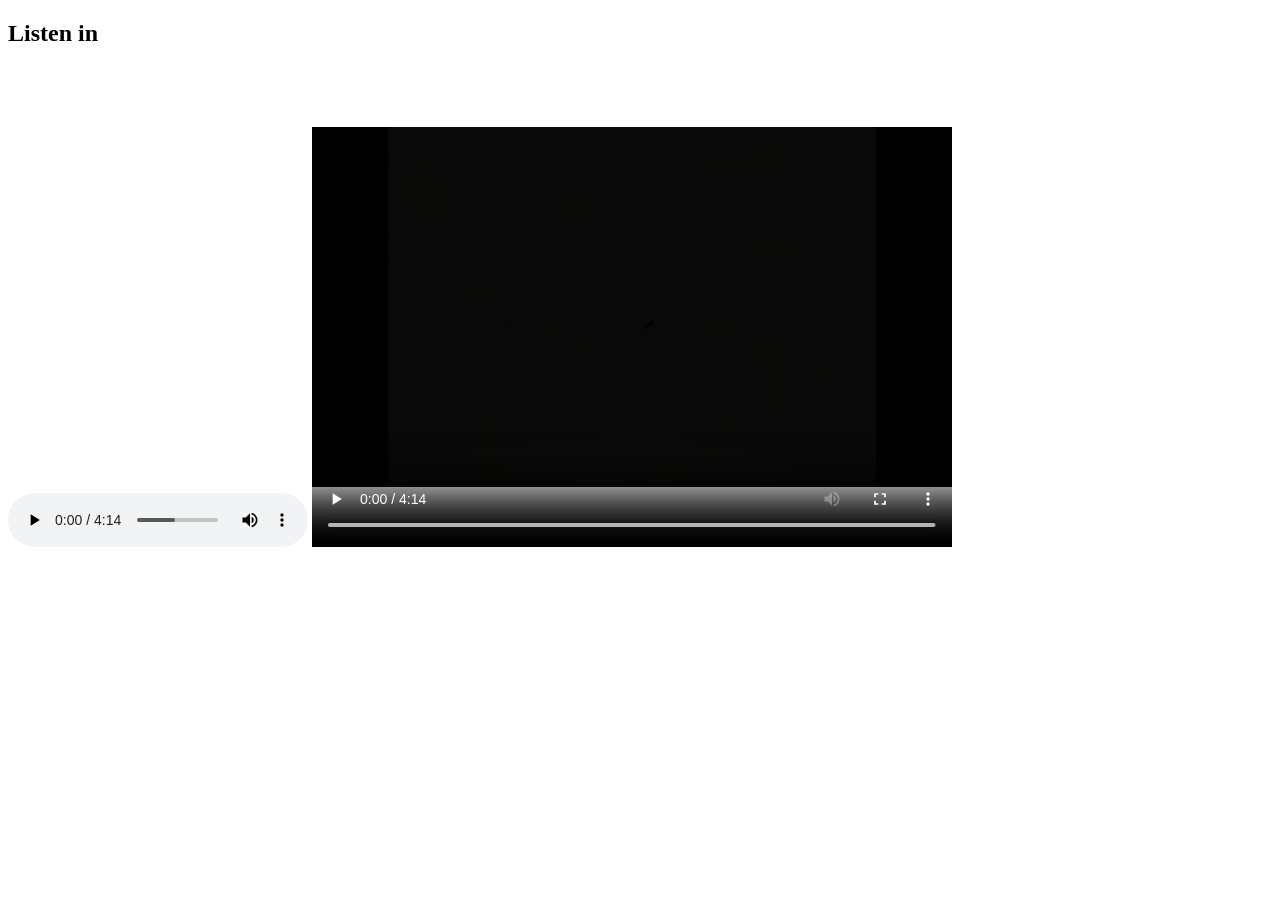
<file: web-basics/audio_video.html>
<!DOCTYPE html>
<html lang="en">
<head>
    <meta charset="UTF-8">
    <meta name="viewport" content="width=device-width, initial-scale=1.0">
    <title>Module03: Audio Video</title>
</head>
<body>
    <!--
    controls- Allows the user to play, pause
    src - the path to the file
    -->
   <h2>Listen in</h2>
   <audio src="./assets/audio/track.mp3" height="480" width="640" controls>
    Your browser does not support this format
   </audio>
   
   <video src="./assets/video/track.mp4" height="480" width="640" controls>
    Your browser does not support this format
   </video>
</body>
</html>
</file>
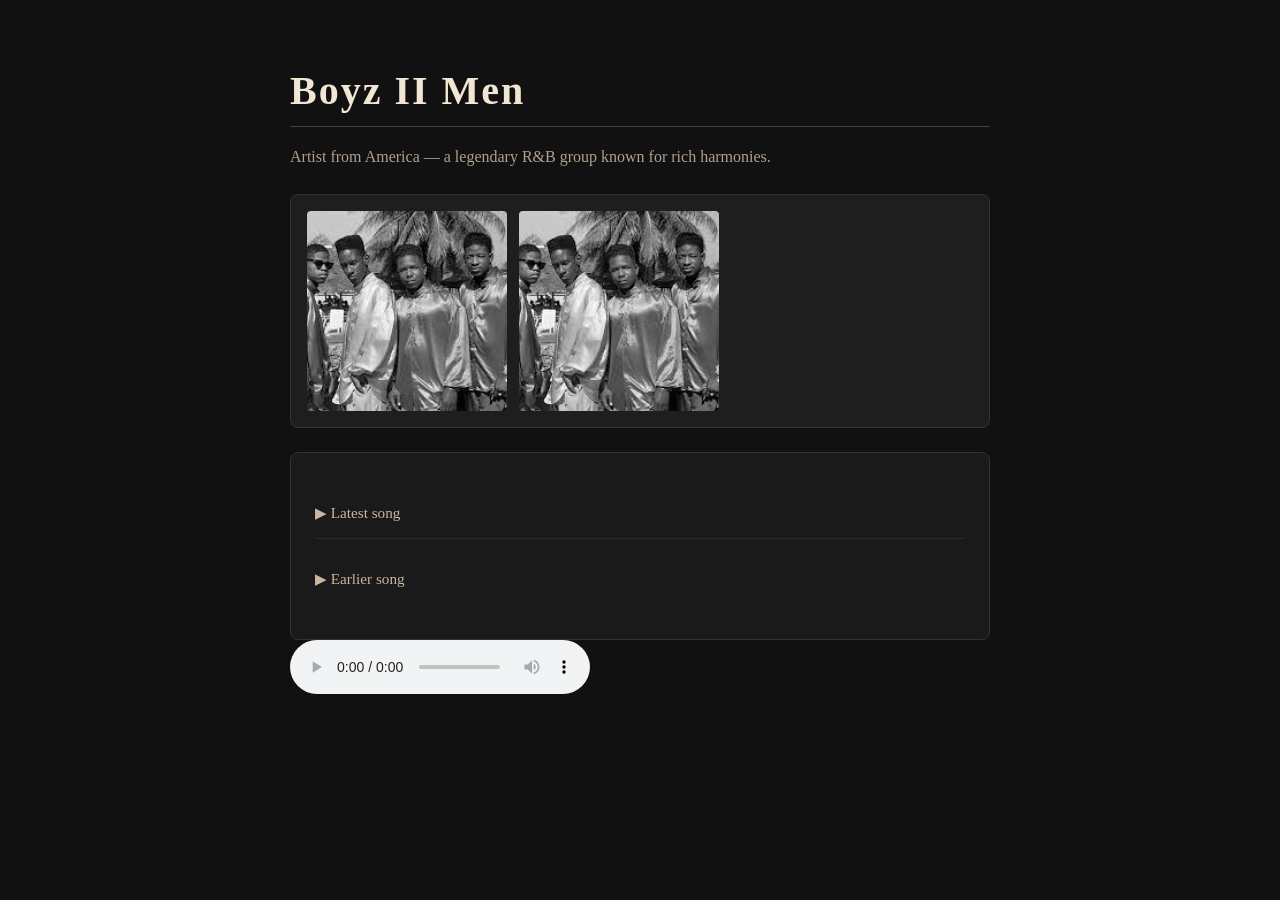
<file: web-basics/classes_ids.html>
<!DOCTYPE html>
<html lang="en">
<head>
    <meta charset="UTF-8">
    <meta name="viewport" content="width=device-width, initial-scale=1.0">
    <title>Module05: classes, ids</title>
    <style>
        body {
            background-color: #111;
            color: #f0e6d3;
            font-family: Georgia, 'Times New Roman', Times, serif;
            margin: 0;
            padding: 0;
        }

        #page-wrapper {
            max-width: 700px;
            margin: 0 auto;
            padding: 40px 24px;
        }

        h1 {
            font-size: 2.5rem;
            letter-spacing: 2px;
            border-bottom: 1px solid #444;
            padding-bottom: 12px;
            margin-bottom: 8px;
        }

        p {
            color: #b0a090;
            line-height: 1.7;
        }

        #photos {
            background-color: #1e1e1e;
            border: 1px solid #333;
            border-radius: 8px;
            padding: 16px;
            display: flex;
            gap: 12px;
            margin: 24px 0;
        }

        .artist_photo {
            width: 200px;
            height: 200px;
            object-fit: cover;
            border-radius: 4px;
            background-color: #2a2a2a;
        }

        #listening-section {
            background-color: #1a1a1a;
            border: 1px solid #333;
            border-radius: 8px;
            padding: 20px 24px;
            margin-top: 8px;
        }

        .song {
            padding: 12px 0;
            border-bottom: 1px solid #2a2a2a;
            color: #c8b8a0;
            font-size: 0.95rem;
        }

        .song:last-child {
            border-bottom: none;
        }
    </style>
</head>
<body>
    <!-- id: unique, only one element in a page should have it
         class: reusable, used to identify multiple elements together -->

    <div id="page-wrapper">
        <h1>Boyz II Men</h1>
        <p>Artist from America — a legendary R&B group known for rich harmonies.</p>

        <div id="photos">
            <img class="artist_photo" src="./assets/images/images.jpg" alt="artist photo">
            <img class="artist_photo" src="./assets/images/images.jpg" alt="artist photo">
        </div>

        <div id="listening-section">
            <p class="song">&#9654; Latest song</p>
            <p class="song">&#9654; Earlier song</p>
        </div>

        <div>
            
        </div>
        <div>
            <audio src="" controls></audio>
        </div>
        
    </div>
</body>
</html>
</file>
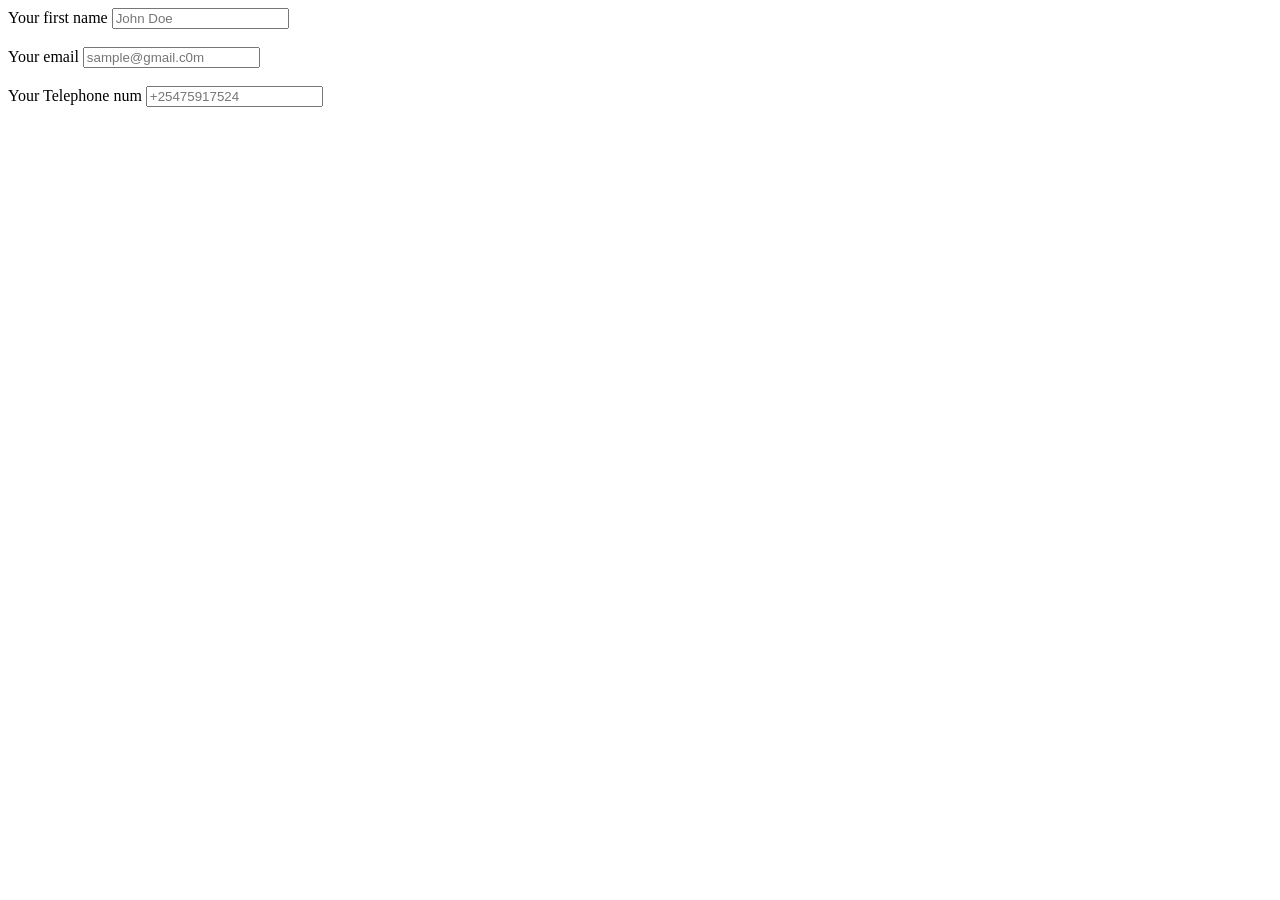
<file: web-basics/form_input.html>
<!DOCTYPE html>
<html lang="en">
<head>
    <meta charset="UTF-8">
    <meta name="viewport" content="width=device-width, initial-scale=1.0">
    <title>Document</title>
</head>
<body>
    <label for="f_name">Your first name</label>
    <input type="text" placeholder="John Doe"name="f_name">
    <br><br>

    <label for="u_email">Your email</label>
    <input type="email" name="u_email" placeholder="sample@gmail.c0m">
    <br><br>

    <label for="u_phone">Your Telephone num</label>
    <input type="tel" name="u_phone" placeholder="+25475917524">
</body>
</html>
</file>
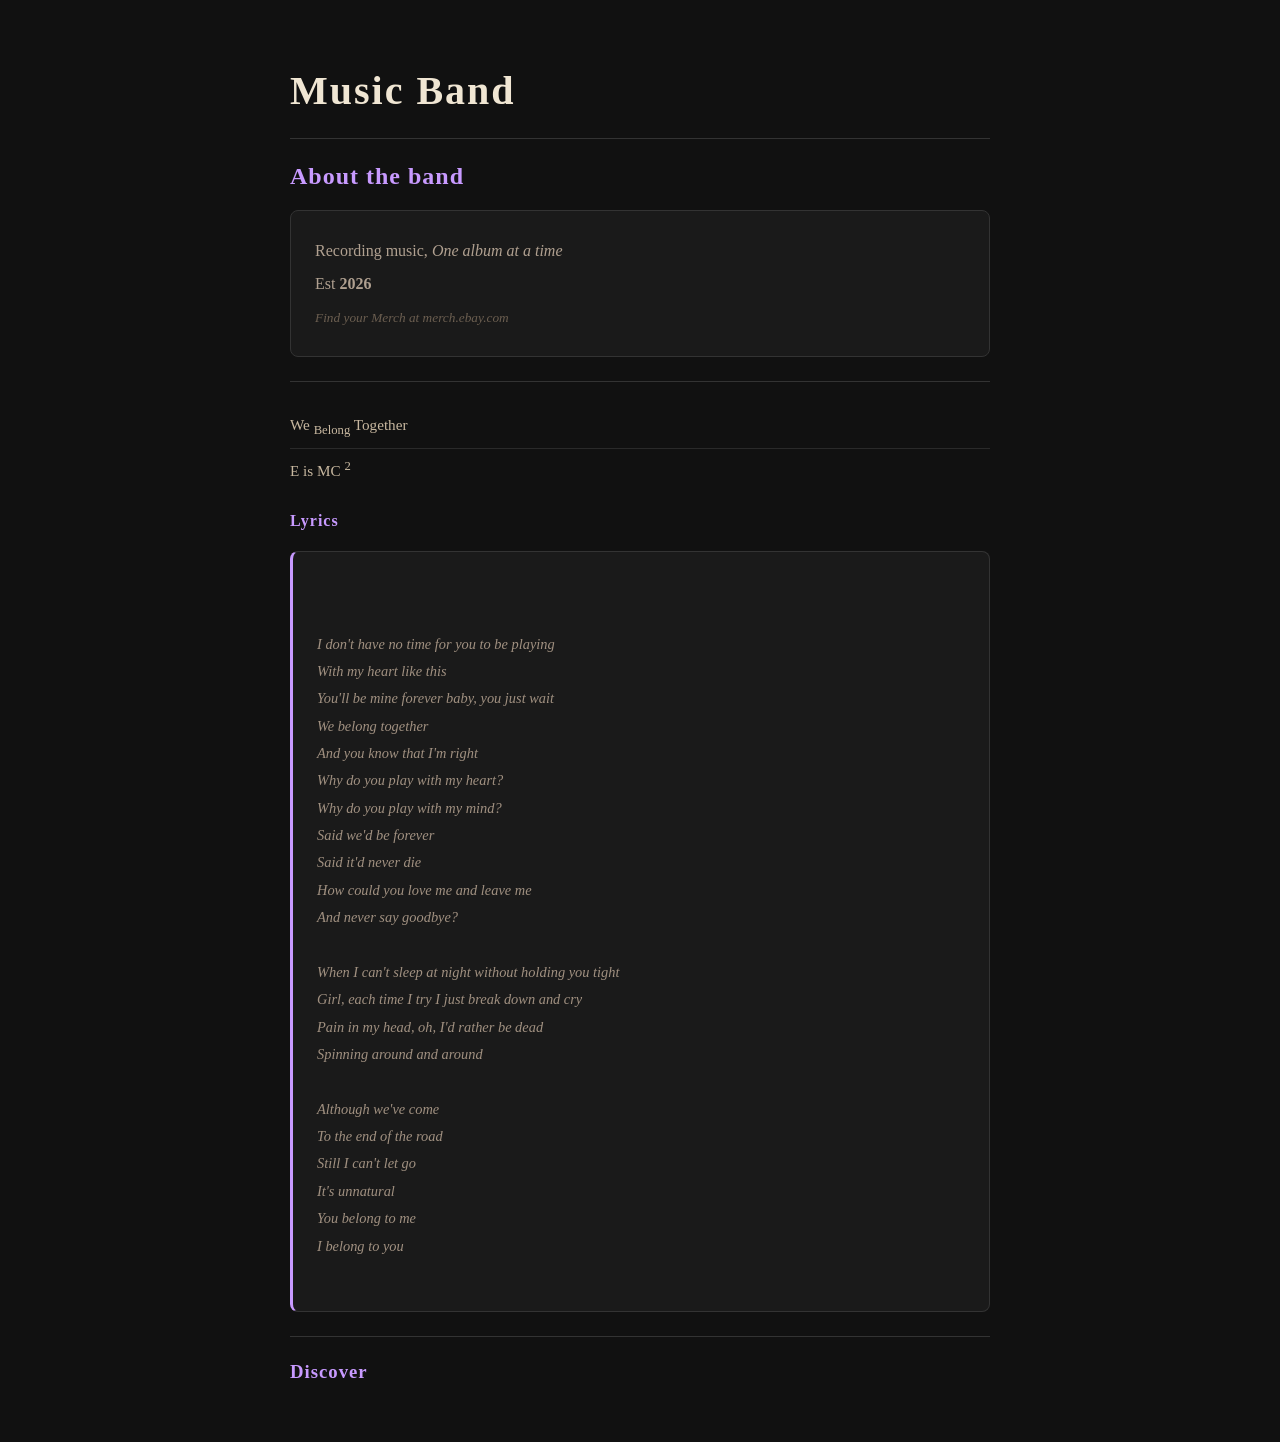
<file: web-basics/text_modification.html>
<!DOCTYPE html>
<html>
    <head>
        <title>Module01: h1, h2, p, em, div</title>
        <style>
            body {
                background-color: #111;
                color: #f0e6d3;
                font-family: Georgia, 'Times New Roman', Times, serif;
                margin: 0;
                padding: 0;
            }

            #page-wrapper {
                max-width: 700px;
                margin: 0 auto;
                padding: 40px 24px;
            }

            h1 {
                font-size: 2.5rem;
                letter-spacing: 2px;
                margin-bottom: 8px;
            }

            h2, h3, h4 {
                letter-spacing: 1px;
                color: #c89aff;
            }

            hr {
                border: none;
                border-top: 1px solid #333;
                margin: 24px 0;
            }

            p {
                color: #b0a090;
                line-height: 1.7;
                margin: 6px 0;
            }

            small {
                color: #6b5e50;
            }

            /* About card */
            .about-card {
                background-color: #1a1a1a;
                border: 1px solid #333;
                border-radius: 8px;
                padding: 20px 24px;
                margin: 16px 0;
            }

            /* Song list */
            ul {
                list-style: none;
                padding: 0;
                margin: 12px 0;
            }

            li {
                padding: 10px 0;
                border-bottom: 1px solid #2a2a2a;
                color: #c8b8a0;
                font-size: 0.95rem;
            }

            li:last-child {
                border-bottom: none;
            }

            /* Lyrics block */
            .lyrics-block {
                background-color: #1a1a1a;
                border: 1px solid #333;
                border-left: 3px solid #c89aff;
                border-radius: 8px;
                padding: 24px;
                margin: 16px 0;
                white-space: pre-line;
                line-height: 1.9;
                color: #a09080;
                font-size: 0.9rem;
            }
        </style>
    </head>

    <body>
        <div id="page-wrapper">

            <h1>Music Band</h1>
            <hr>

            <h2>About the band</h2>

            <div class="about-card">
                <!-- em (emphasis) b (bold) -->
                <p>Recording music, <em>One album at a time</em></p>
                <p>Est <b>2026</b></p>

                <!-- small (small text) -->
                <p><small><i>Find your Merch at merch.ebay.com</i></small></p>
            </div>

            <hr>

            <div>
                <!-- sub (subscript), sup (superscript) -->
                <ul>
                    <li>We <sub>Belong</sub> Together</li>
                    <li>E is MC <sup>2</sup></li>
                </ul>

                <h4>Lyrics</h4>

                <div class="lyrics-block">
                    <i>
I don't have no time for you to be playing
With my heart like this
You'll be mine forever baby, you just wait
We belong together
And you know that I'm right
Why do you play with my heart?
Why do you play with my mind?
Said we'd be forever
Said it'd never die
How could you love me and leave me
And never say goodbye?

When I can't sleep at night without holding you tight
Girl, each time I try I just break down and cry
Pain in my head, oh, I'd rather be dead
Spinning around and around

Although we've come
To the end of the road
Still I can't let go
It's unnatural
You belong to me
I belong to you
                    </i>
                </div>

                <hr>

                <h3>Discover</h3>
            </div>

        </div>
    </body>
</html>
</file>
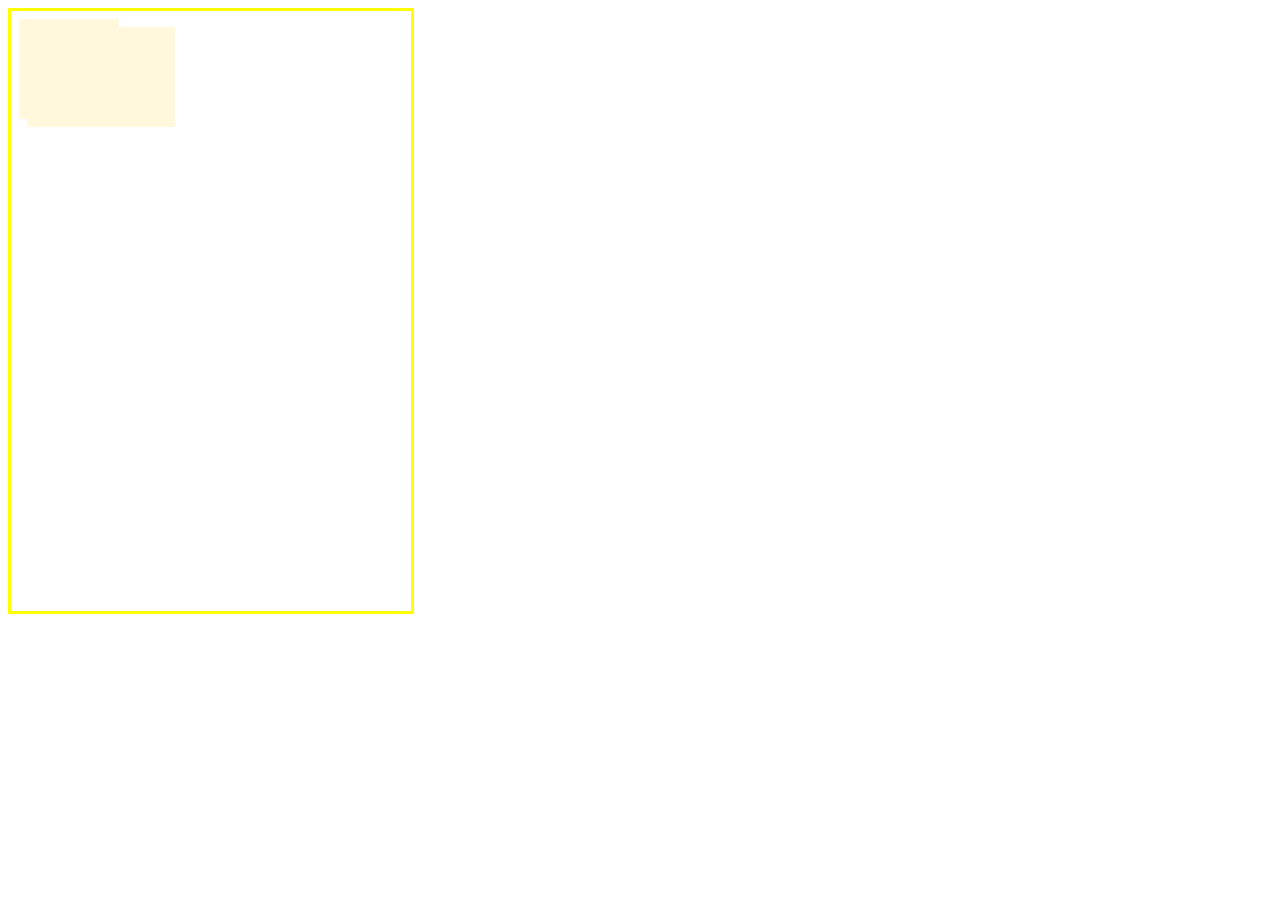
<file: web-basics/flex-relationships/overflow-scroll.html>
<!DOCTYPE html>
<html lang="en">
<head>
    <meta charset="UTF-8">
    <meta name="viewport" content="width=device-width, initial-scale=1.0">
    <title>Document</title>
    <link rel="stylesheet" href="./horizontal-items.css">
</head>
<body>
    <div class= "container">
        <div class="box">
        <div class="box">
        <div class="box">
        <div class="box">
        <div class="box">
        <div class="box">
        <div class="box">
        <div class="box">


    </div>
</body>
</html>
</file>
<file: web-basics/flex-relationships/horizontal-items.css>
.container{
    display:flex;
    border: solid 3px yellow;
    height: 600px;
    width: 400px;

    flex-direction: row;
    flex-wrap: wrap;
    align-content: flex-start;
}

.box{
    background-color: cornsilk;
    width: 100px;
    height: 100px;
    margin: 8px;
}
</file>
